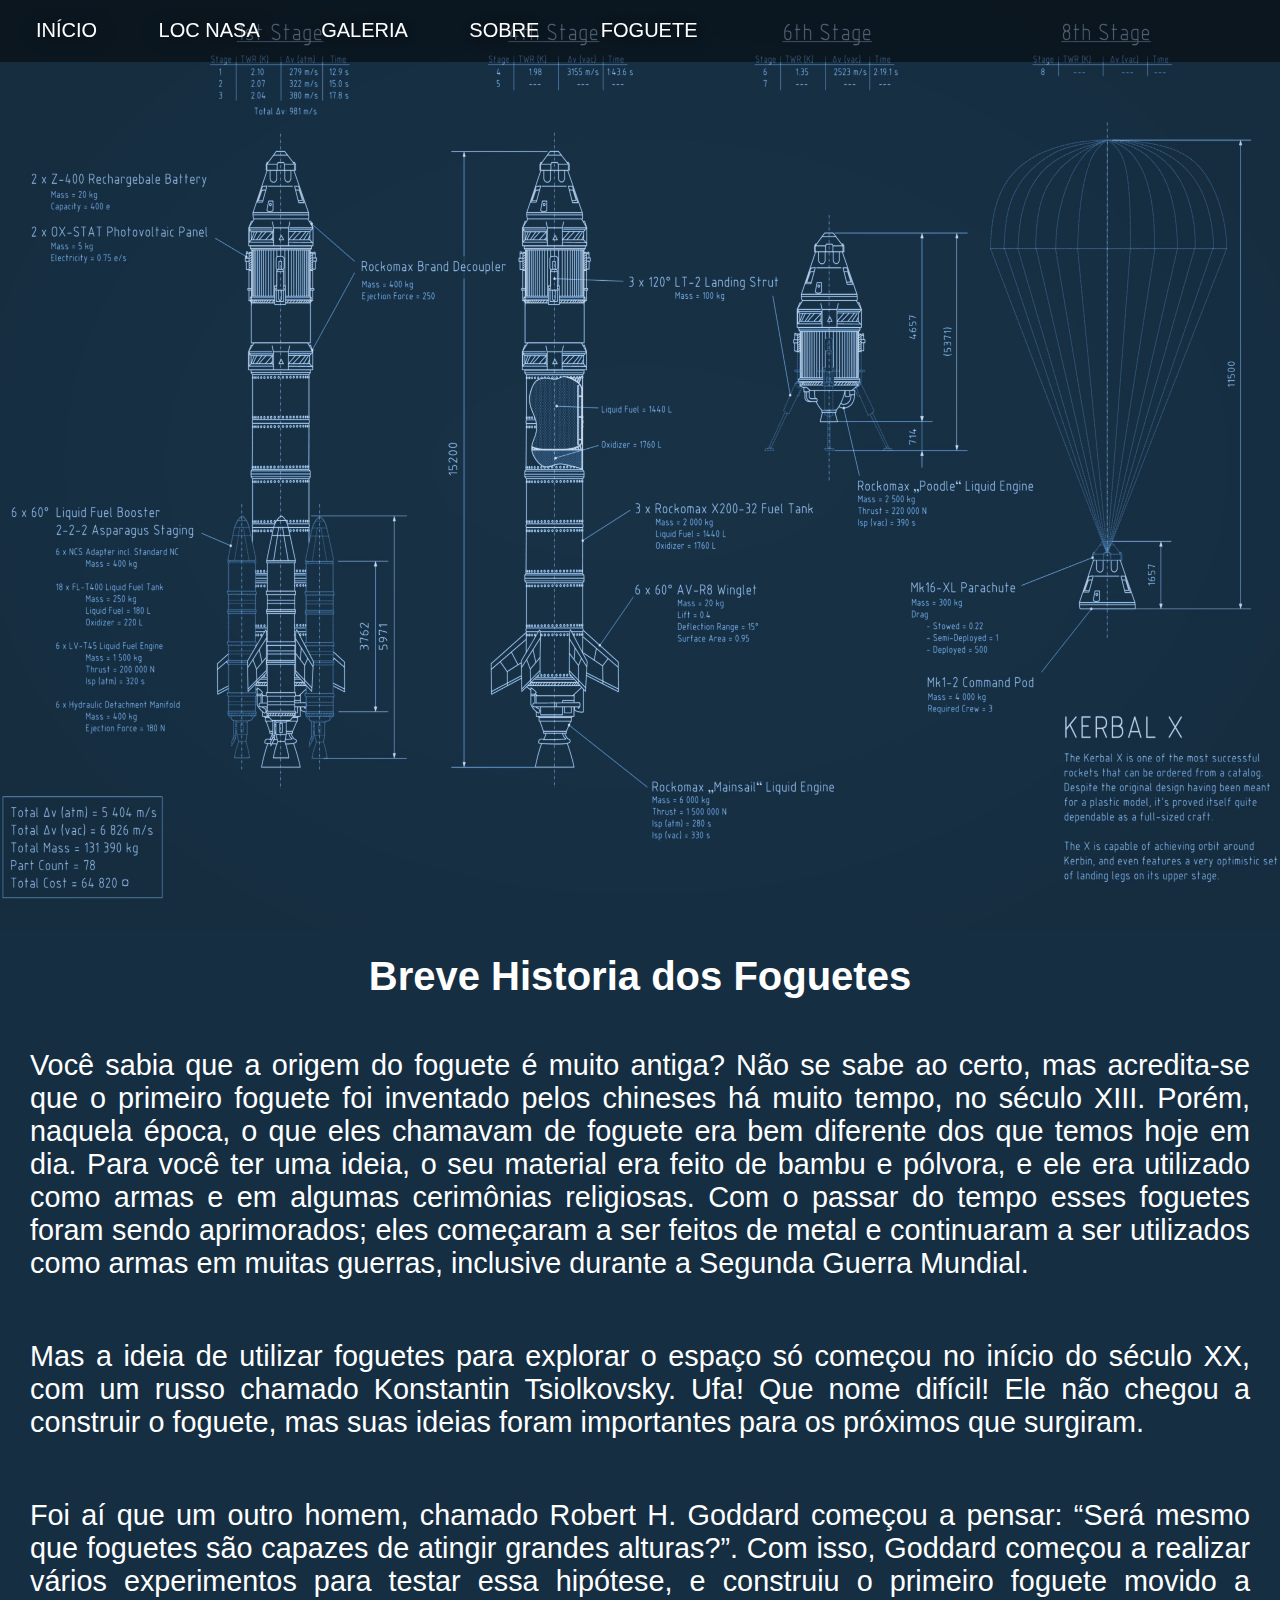
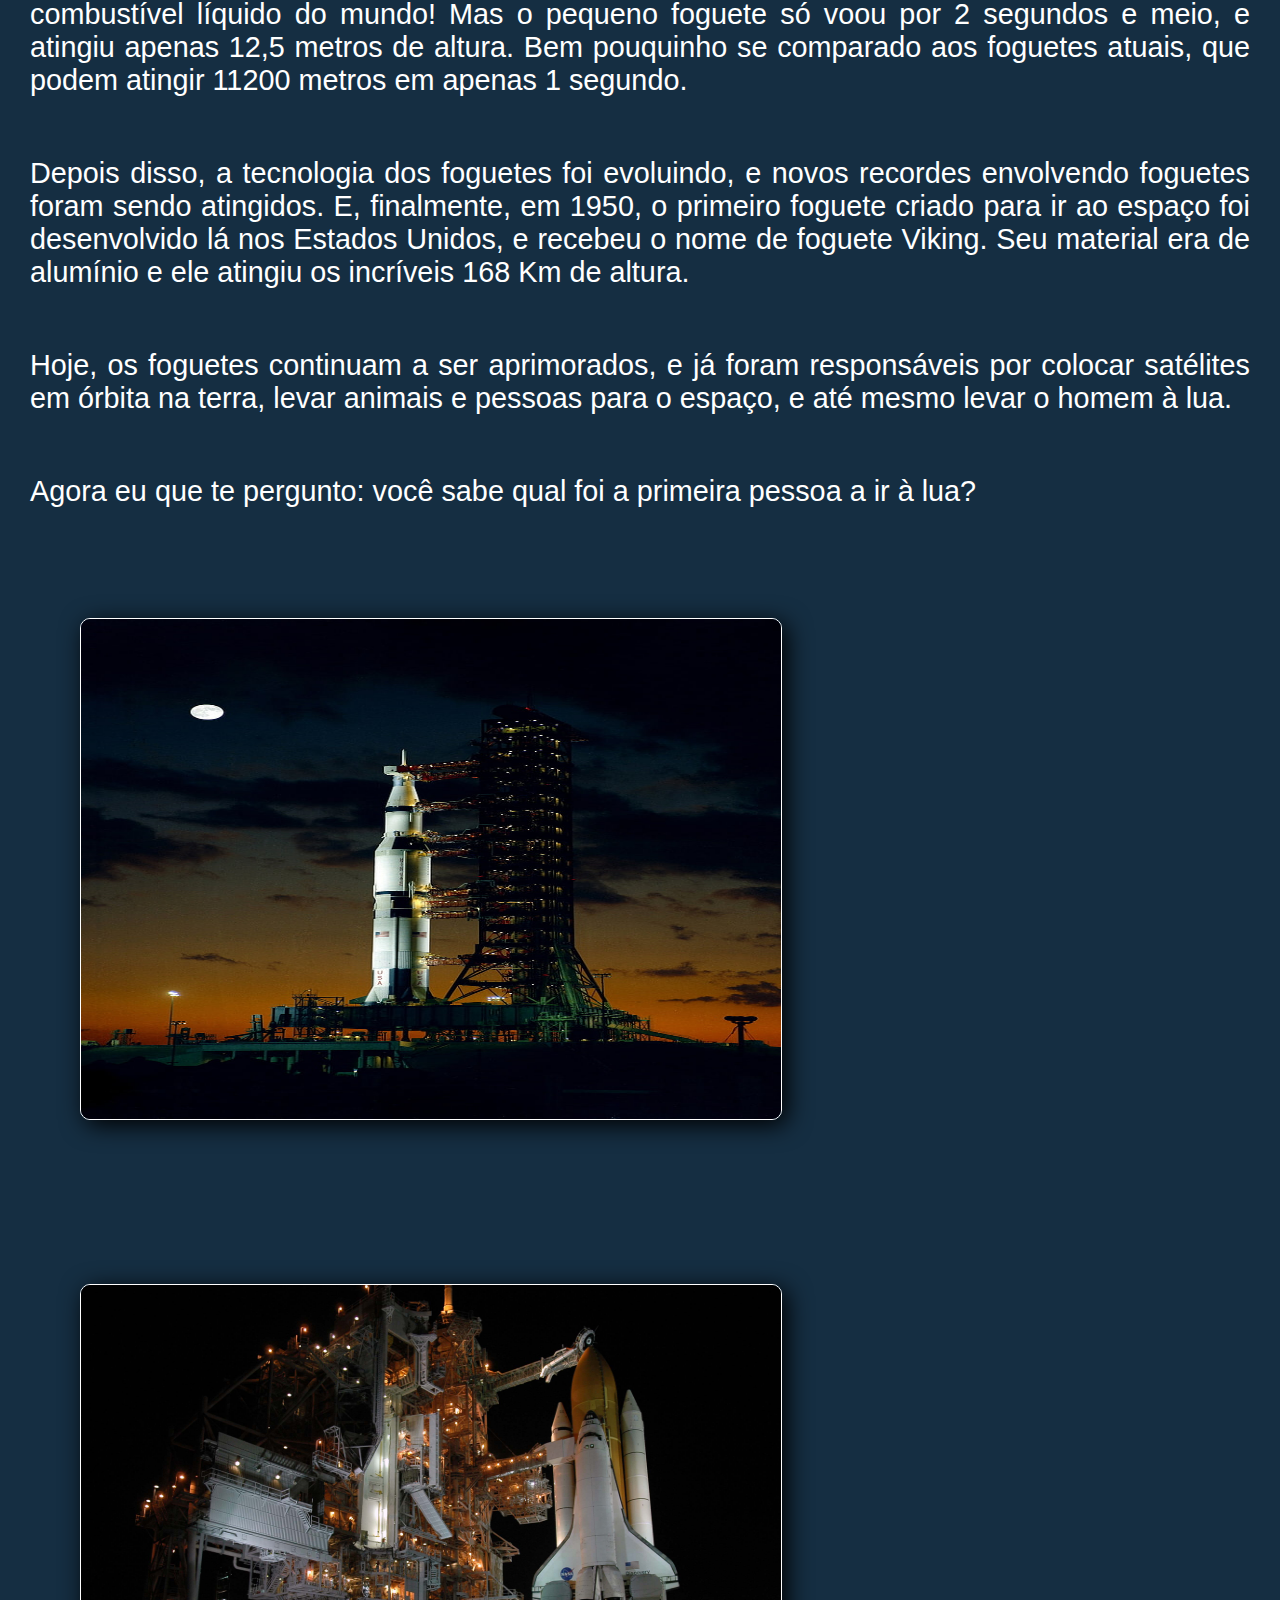
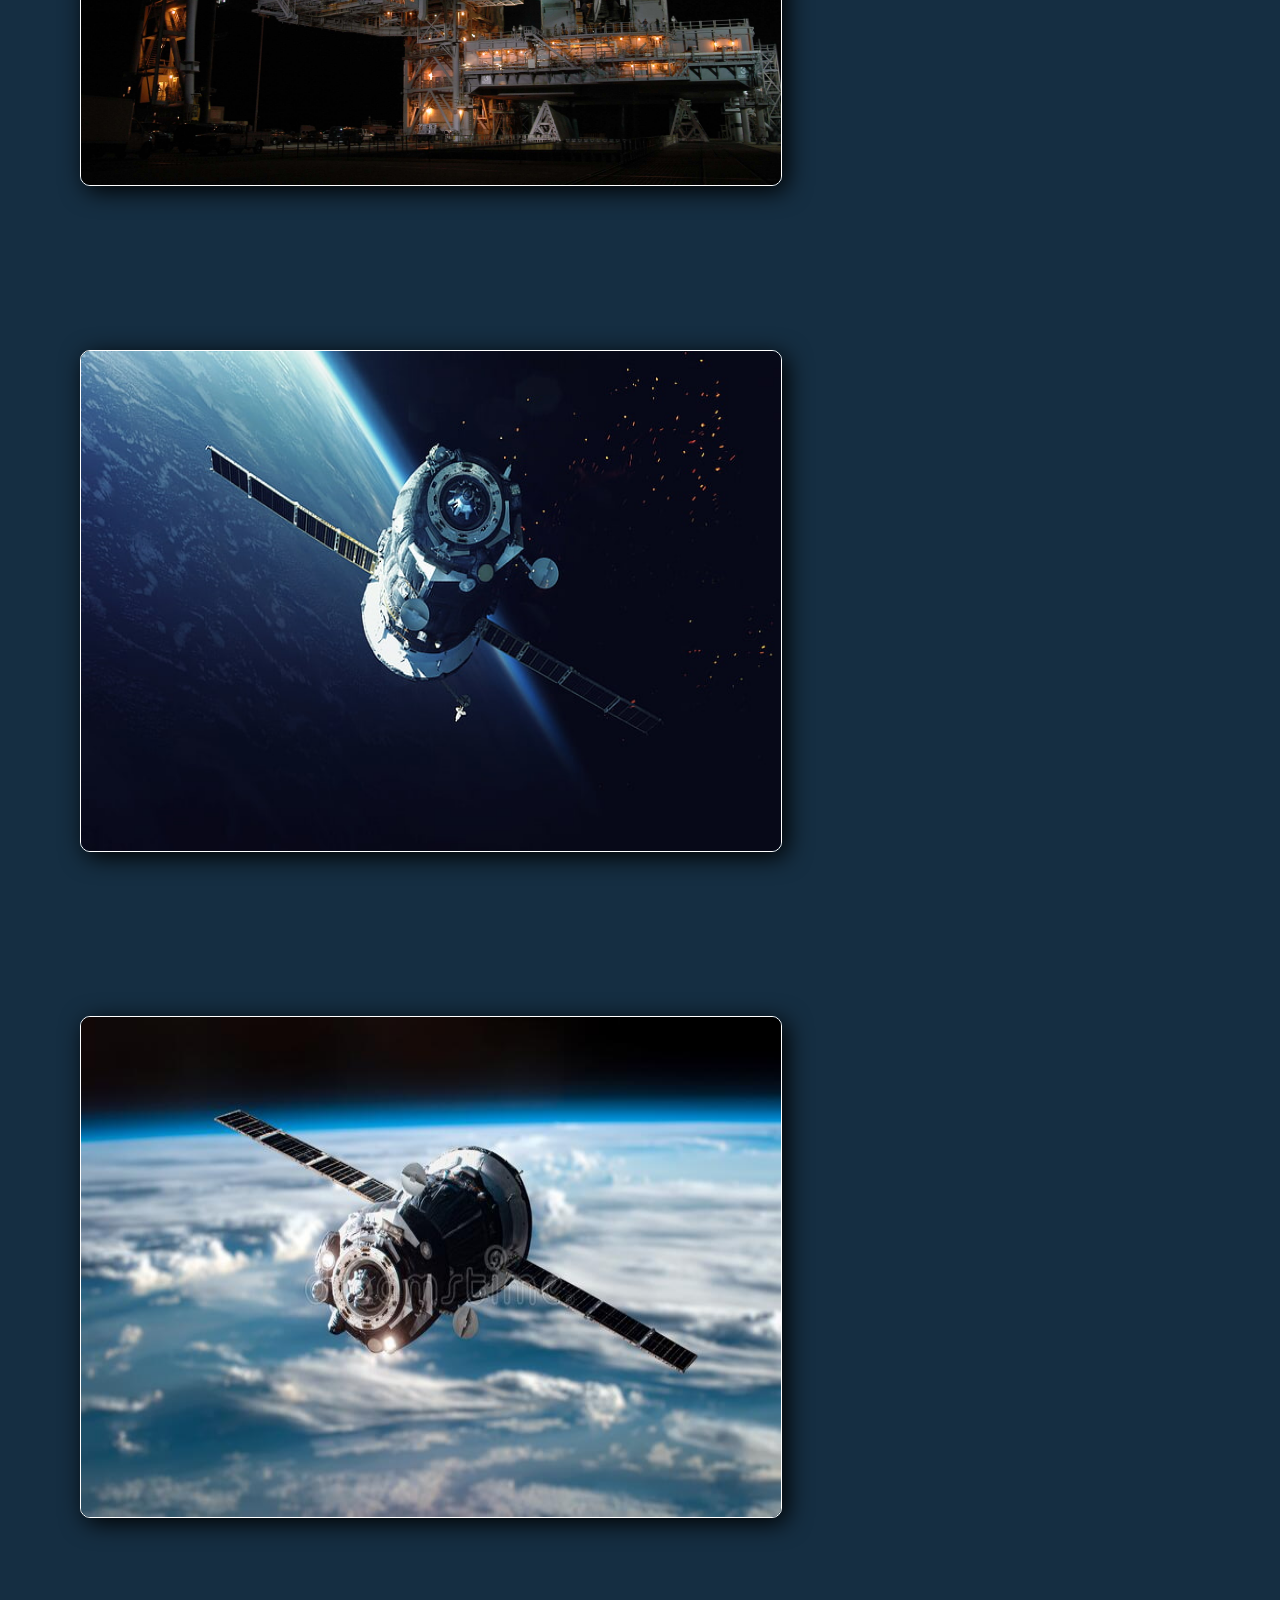
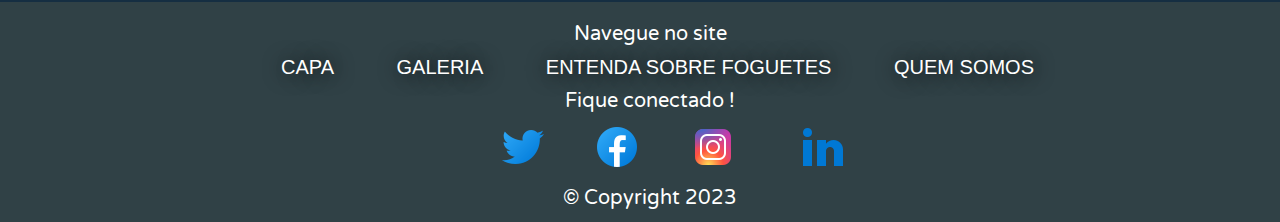
<file: nasAI/foguete.html>
<!DOCTYPE html>
<html lang="en">
<head>
    <meta charset="UTF-8">
    <meta http-equiv="X-UA-Compatible" content="IE=edge">
    <meta name="viewport" content="width=device-width, initial-scale=1.0">
<link rel="stylesheet" type="text/css" href="css/foguete.css">
<link rel="icon" type="images/png" href="../nasAI/images/icon.png" />
    <title>nasAI-Foguete</title>
</head>
<body>
    
    <div id="site">
        <header>
            <nav>
              <ul id="menu">
                <li><a id="um" href="index.html">Início</a></li>
                <li><a id="dois" href="locnasa.html">Loc NASA</a></li>
                <li><a id="tres" href="galeria.html">Galeria</a></li>
                <li><a id="quatro" href="sobre.html">Sobre</a></li>
                <li><a id="cinco" href="foguete.html">Foguete</a></li>
              </ul>
            </nav>
        </header>

        <div id="banner"><img src="../nasAI/images/banner5.jpg"></div>
        
        <section id="about">
            <h1>Breve Historia dos Foguetes</h1>
				<p>Você sabia que a origem do foguete é muito antiga? Não se sabe ao certo, mas acredita-se que o primeiro foguete foi inventado pelos chineses há muito tempo, no século XIII. Porém, naquela época, o que eles chamavam de foguete era bem diferente dos que temos hoje em dia. Para você ter uma ideia, o seu material era feito de bambu e pólvora, e ele era utilizado como armas e em algumas cerimônias religiosas.

          Com o passar do tempo esses foguetes foram sendo aprimorados; eles começaram a ser feitos de metal e continuaram a ser utilizados como armas em muitas guerras, inclusive durante a Segunda Guerra Mundial.</p>
          
         <p> Mas a ideia de utilizar foguetes para explorar o espaço só começou no início do século XX,  com um russo chamado Konstantin Tsiolkovsky. Ufa! Que nome difícil! Ele não chegou a construir o foguete, mas suas ideias foram importantes para os próximos que surgiram.</p>
          
         <p> Foi aí que um outro homem, chamado Robert H. Goddard começou a pensar: “Será mesmo que foguetes são capazes de atingir grandes alturas?”. Com isso, Goddard começou a realizar vários experimentos para testar essa hipótese, e construiu o primeiro foguete movido a combustível líquido do mundo! Mas o pequeno foguete só voou por 2 segundos e meio, e atingiu apenas 12,5 metros de altura. Bem pouquinho se comparado aos foguetes atuais, que podem atingir 11200 metros em apenas 1 segundo.</p>
          
         <p> Depois disso, a tecnologia dos foguetes foi evoluindo, e novos recordes envolvendo foguetes foram sendo atingidos. E, finalmente, em 1950,  o primeiro foguete criado para ir ao espaço foi desenvolvido lá nos Estados Unidos, e recebeu o nome de foguete Viking. Seu material era de alumínio e ele atingiu os incríveis 168 Km de altura.</p>
          
         <p> Hoje, os foguetes continuam a ser aprimorados, e já foram responsáveis por colocar satélites em órbita na terra, levar animais e pessoas para o espaço, e até mesmo levar o homem à lua.</p>
          
         <p> Agora eu que te pergunto: você sabe qual foi a primeira pessoa a ir à lua?</p>
        </section>
        <section id="gallery">
        <img src="../nasAI/images/modelo.jpg" >
        <img src="../nasAI/images/onibusEspacial.jpg">
        <img src="../nasAI/images/foguete.jpg" >
        <img src="../nasAI/images/modelo1.jpg" >
      </section>

        <footer>
            <nav>
              <p>Navegue no site</p>
    
              <ul>
                <li><a href="index.html">Capa</a></li>
    
                <li><a href="galeria.html">Galeria</a></li>
    
                <li><a href="foguete.html">Entenda sobre Foguetes</a></li>
    
                <li><a href="sobre.html">Quem somos</a></li>
              </ul>
            
    
            
              <p>Fique conectado !</p>
    
              <ul>
                
                <li>
                  <li>
                    <li>
                      <a href="https://twitter.com/" target="_blank">
                        <img src="../nasAI/icones/twitter.png"
                      /></a>
                    </li>
                    <a href="https://www.facebook.com/" target="_blank">
                      <img src="../nasAI/icones/facebook.png"
                    /></a>
                  </li>
                  <a href="https://www.instagram.com/" target="_blank">
                    <img src="../nasAI/icones/instagram.png"
                  /></a>
                </li>
    
                <li>
                  <a href="https://br.linkedin.com/" target="_blank">
                    <img src="../nasAI/icones/linkedin.png"/></a>
                </li>
              </ul>
              <p>&copy; Copyright 2023</p>
            </nav>
          </footer>
            
</body>
</html>
</file>
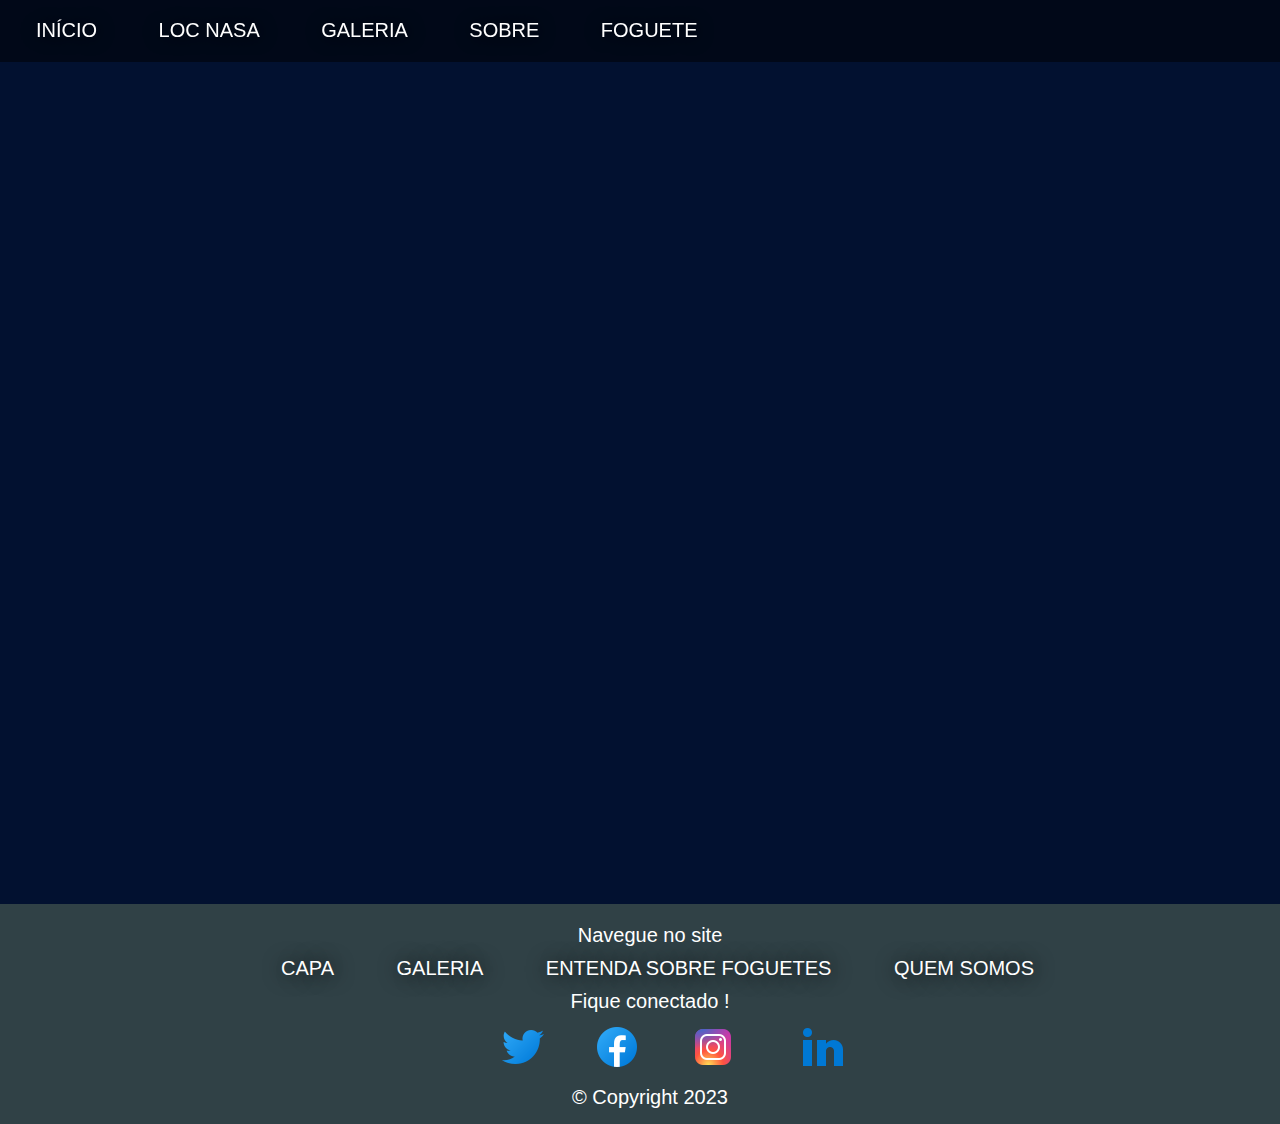
<file: nasAI/locnasa.html>
<!DOCTYPE html>
<html lang="en">
<head>
    <meta charset="UTF-8">
    <meta http-equiv="X-UA-Compatible" content="IE=edge">
    <meta name="viewport" content="width=device-width, initial-scale=1.0">
<link rel="stylesheet" type="text/css" href="css/locnasa.css">
<link rel="icon" type="images/png" href="../nasAI/images/icon.png" />
    <title>nasAI-Sobre</title>
</head>
<body>
    <div id="site">
        <header>
            <nav>
              <ul id="menu">
                <li><a id="um" href="index.html">Início</a></li>
                <li><a id="dois" href="locnasa.html">Loc NASA</a></li>
                <li><a id="tres" href="galeria.html">Galeria</a></li>
                <li><a id="quatro" href="sobre.html">Sobre</a></li>
                <li><a id="cinco" href="foguete.html">Foguete</a></li>
              </ul>
            </nav>
        </header>
        
        <section id="maps">
            <iframe src="https://www.google.com/maps/embed?pb=!1m14!1m8!1m3!1d13882.097145989348!2d-95.089998!3d29.5593451!3m2!1i1024!2i768!4f13.1!3m3!1m2!1s0x86409db01c646f73%3A0x212847ff510dada4!2sNASA%20Johnson%20Space%20Center!5e0!3m2!1spt-BR!2sbr!4v1683157487455!5m2!1spt-BR!2sbr" width="100%" style="border:0; height: 100vh;" allowfullscreen="" loading="lazy" referrerpolicy="no-referrer-when-downgrade"></iframe></iframe>
        </section>

        <footer>
            <nav>
              <p>Navegue no site</p>
    
              <ul>
                <li><a href="index.html">Capa</a></li>
    
                <li><a href="galeria.html">Galeria</a></li>
    
                <li><a href="foguete.html">Entenda sobre Foguetes</a></li>
    
                <li><a href="sobre.html">Quem somos</a></li>
              </ul>
            
    
            
              <p>Fique conectado !</p>
    
              <ul>
                
                <li>
                  <li>
                    <li>
                      <a href="https://twitter.com/" target="_blank">
                        <img src="../nasAI/icones/twitter.png"
                      /></a>
                    </li>
                    <a href="https://www.facebook.com/" target="_blank">
                      <img src="../nasAI/icones/facebook.png"
                    /></a>
                  </li>
                  <a href="https://www.instagram.com/" target="_blank">
                    <img src="../nasAI/icones/instagram.png"
                  /></a>
                </li>
    
                <li>
                  <a href="https://br.linkedin.com/" target="_blank">
                    <img src="../nasAI/icones/linkedin.png"/></a>
                </li>
              </ul>
              <p>&copy; Copyright 2023</p>
            </nav>
          </footer>
</body>
</html>
</file>
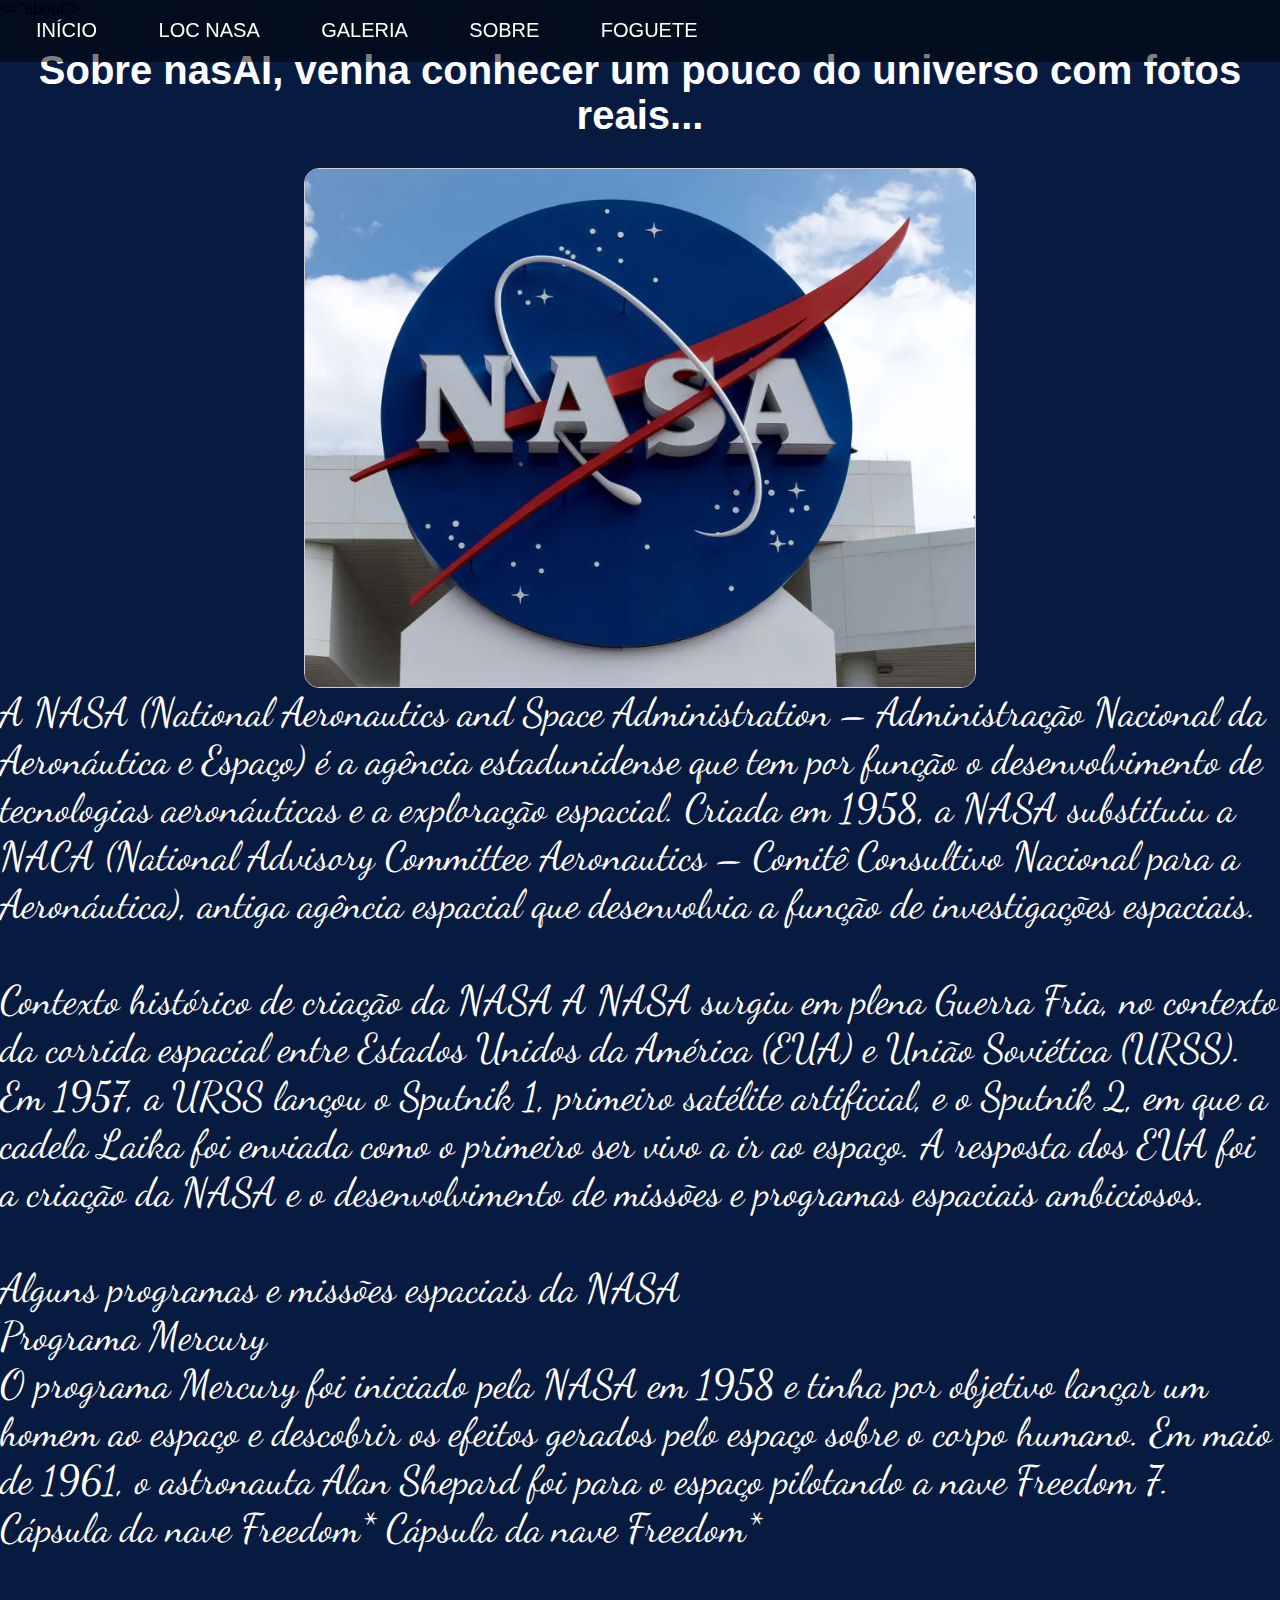
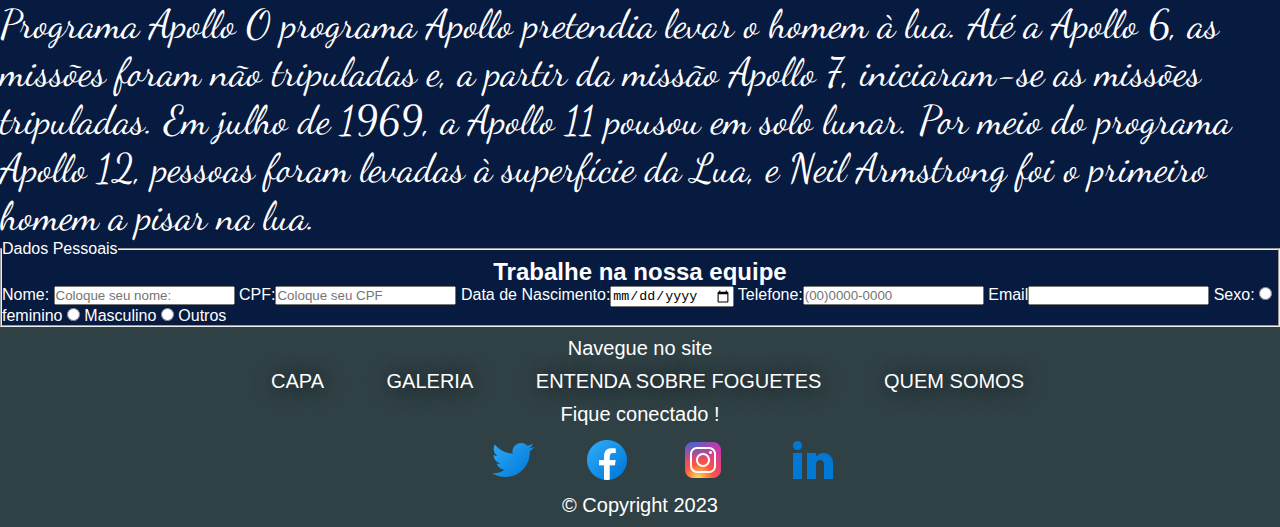
<file: nasAI/sobre.html>
<!DOCTYPE html>
<html lang="en">
<head>
    <meta charset="UTF-8">
    <meta http-equiv="X-UA-Compatible" content="IE=edge">
    <meta name="viewport" content="width=device-width, initial-scale=1.0">
    <link rel="stylesheet" type="text/css" href="css/sobre.css">
    <link rel="icon" type="images/png" href="../nasAI/images/icon.png" />
    <title>nasAI-Sobre</title>
</head>
<body>
    <div id="site">
        <header>
            <nav>
              <ul id="menu">
                <li><a id="um" href="index.html">Início</a></li>
                <li><a id="dois" href="locnasa.html">Loc NASA</a></li>
                <li><a id="tres" href="galeria.html">Galeria</a></li>
                <li><a id="quatro" href="sobre.html">Sobre</a></li>
                <li><a id="cinco" href="foguete.html">Foguete</a></li>
              </ul>
            </nav>
        </header>
        <="about">
            <h1>Sobre nasAI, venha conhecer um pouco do universo com fotos reais...
            </h1>
          
            <center>
            <div class="full-div">
            <img class="img-destaque-interna bigest-img" src="images/nasa.webp" alt="A NASA é responsável pelo desenvolvimento de novas tecnologias e por explorações espaciais" title="NASA" width="800" height="618">
          </center>
          </div>
            </div>
          
        <section id="texto">  
            <p>A NASA (National Aeronautics and Space Administration – Administração Nacional da Aeronáutica e Espaço) é a agência estadunidense que tem por função o desenvolvimento de tecnologias aeronáuticas e a exploração espacial. Criada em 1958, a NASA substituiu a NACA (National Advisory Committee Aeronautics – Comitê Consultivo Nacional para a Aeronáutica), antiga agência espacial que desenvolvia a função de investigações espaciais.
            </br>
          </br>
        
              
          Contexto histórico de criação da NASA
          
          A NASA surgiu em plena Guerra Fria, no contexto da corrida espacial entre Estados Unidos da América (EUA) e União Soviética (URSS). Em 1957, a URSS lançou o Sputnik 1, primeiro satélite artificial, e o Sputnik 2, em que a cadela Laika foi enviada como o primeiro ser vivo a ir ao espaço. A resposta dos EUA foi a criação da NASA e o desenvolvimento de missões e programas espaciais ambiciosos.
        </br>
      </br>
        
          Alguns programas e missões espaciais da NASA
        </br>
          Programa Mercury
        </br>
          O programa Mercury foi iniciado pela NASA em 1958 e tinha por objetivo lançar um homem ao espaço e descobrir os efeitos gerados pelo espaço sobre o corpo humano. Em maio de 1961, o astronauta Alan Shepard foi para o espaço pilotando a nave Freedom 7.
        </br>
          Cápsula da nave Freedom*
          Cápsula da nave Freedom*
        </br>
      </br>
      
          Programa Apollo
          
          O programa Apollo pretendia levar o homem à lua. Até a Apollo 6, as missões foram não tripuladas e, a partir da missão Apollo 7, iniciaram-se as missões tripuladas. Em julho de 1969, a Apollo 11 pousou em solo lunar. Por meio do programa Apollo 12, pessoas foram levadas à superfície da Lua, e Neil Armstrong foi o primeiro homem a pisar na lua.</p>
        </section>
        </section>


        <fieldset>
          <h2 align="center">Trabalhe na nossa equipe</h2>
          <legend>Dados Pessoais</legend>
              <label>Nome: <input type="text" name="Nome" placeholder="Coloque seu nome:"/></label>
              <label>CPF:<input type="text" name="CPF" maxlength="11"placeholder="Coloque seu CPF"></label>
              <label>Data de Nascimento:<input type="date" name="DataNasc" maxlength="11"placeholder="Coloque sua Data de Nascimento" /></label>
              <label>Telefone:<input type="tel" name="tel" maxlength="14"placeholder="(00)0000-0000" /></label>
              <label>Email<input type="email" name="email"></label>
              <label>Sexo:
                <input type="radio" name="sexo" value="0" /> feminino
                <input type="radio" name="sexo" value="1" /> Masculino
                <input type="radio" name="sexo" value="2" /> Outros
              </label>
        </fieldset>

        <footer>
            <nav>
              <p>Navegue no site</p>
    
              <ul>
                <li><a href="index.html">Capa</a></li>
    
                <li><a href="galeria.html">Galeria</a></li>
    
                <li><a href="foguete.html">Entenda sobre Foguetes</a></li>
    
                <li><a href="sobre.html">Quem somos</a></li>
              </ul>
            
    
            
              <p>Fique conectado !</p>
    
              <ul>
                
                <li>
                  <li>
                    <li>
                      <a href="https://twitter.com/" target="_blank">
                        <img src="../nasAI/icones/twitter.png"
                      /></a>
                    </li>
                    <a href="https://www.facebook.com/" target="_blank">
                      <img src="../nasAI/icones/facebook.png"
                    /></a>
                  </li>
                  <a href="https://www.instagram.com/" target="_blank">
                    <img src="../nasAI/icones/instagram.png"
                  /></a>
                </li>
    
                <li>
                  <a href="https://br.linkedin.com/" target="_blank">
                    <img src="../nasAI/icones/linkedin.png"/></a>
                </li>
              </ul>
              <p>&copy; Copyright 2023</p>
            </nav>
          </footer>
</body>
</html>
</file>
<file: nasAI/css/foguete.css>
@import url('https://fonts.googleapis.com/css2?family=Varela+Round&display=swap');
*{
	margin: 0;
	padding: 0;
}

body{
    background-color:#152E42;
	font-family: arial, sans-serif;
}

ul#menu{
	background-color: RGBa(0,0,0,0.5);
	line-height: 60px;
	position: fixed;
	width: 100%;
}

ul#menu li{
	display: inline;
}


nav a:link, a:visited{
	font-size: 20px;
	text-transform: uppercase;
	text-decoration: none;
	color: #ffffff;
	padding: 21px;
	text-shadow: 1px 1px 20px #000;
}



#um:hover {
  background-color: #E6E9EE;
  color: #ffffff;
}

#dois:hover {
  background-color: #F24968;
  color: #ffffff;
}

#tres:hover {
  background-color: #082359;
  color: #ffffff;
}

#quatro:hover {
  background-color: #071A40;
  color: #ffffff;
}

#cinco:hover {
  background-color: #152E42;
  color: #ffffff;
}
p {
	font-size: 20px;
	text-align: center;
	color: #fff;
	padding: 10px;
	font-family: 'Varela Round', sans-serif;
  }

h1{
	font-size: 40px;
	padding:20px;	
	text-align: center;
	color: #FFF;
}
img{

}
#gallery img{
	
	width: 700px;
	height: 500px;
	margin: 80px;
	border-radius: 10px;
	border: 1px solid #FFF;
	box-shadow: 5px 5px 25px #000;
}

#about p{
	padding: 30px;
	color: #FFF;
	font-size: 1.8em;
	text-align: justify;
	font-family:sans-serif;
}
#banner img{
	height: 930px;
	width: 100%;
	background-size: cover;
	background-repeat: no-repeat;
    width: 100%;
    margin: 0 auto;

    
}

footer a:hover,
a:active {
  color: #6f9196;
  text-align:center;
}

footer p {
  font-size: 20px;
  text-align: center;
  color: #fff;
  padding: 10px;
}
footer {
   height: 200px;
    width: 100%;
    background-color: #304146;
    clear: both;
    padding: 10px;
    font-size: 20px;
    display: inline-block;
    text-align: center;
}
nav li {
  display: inline-block;
  margin: 0 0 0 15px;
}
</file>
<file: nasAI/css/locnasa.css>
@import url('https://fonts.googleapis.com/css2?family=Bruno+Ace+SC&display=swap');
* {
  margin: 0;
  padding: 0;
}

body {
  background-color: #021130;
  margin: 0;
  padding: 0;
  font-family: arial, sans-serif;
}

ul#menu {
  background-color: RGBa(0, 0, 0, 0.5);
  line-height: 60px;
  position: fixed;
  width: 100%;
}

ul#menu li {
  display: inline;
}

nav a:link,
a:visited {
  font-size: 20px;
  text-transform: uppercase;
  text-decoration: none;
  color: #ffffff;
  padding: 21px;
  text-shadow: 1px 1px 20px #000;
}



#um:hover {
  background-color: #E6E9EE;
  color: #ffffff;
}

#dois:hover {
  background-color: #F24968;
  color: #ffffff;
}

#tres:hover {
  background-color: #082359;
  color: #ffffff;
}

#quatro:hover {
  background-color: #071A40;
  color: #ffffff;
}

#cinco:hover {
  background-color: #152E42;
  color: #ffffff;
}

footer a:hover,
a:active {
  color: #6f9196;
  text-align:center;
}

footer p {
  font-size: 20px;
  text-align: center;
  color: #fff;
  padding: 10px;
}
footer {
   height: 200px;
    width: 100%;
    background-color: #304146;
    clear: both;
    padding: 10px;
    font-size: 20px;
    display: inline-block;
    text-align: center;
}
nav li {
  display: inline-block;
  margin: 0 0 0 15px;
}
</file>
<file: nasAI/css/sobre.css>
@import url('https://fonts.googleapis.com/css2?family=Dancing+Script&display=swap');
*{
	margin: 0;
	padding: 0;
}

body{
	background-color: #071A40;
	margin: 0;
	padding: 0;
	font-family: arial, sans-serif;
}

ul#menu{
	background-color: RGBa(0,0,0,0.5);
	line-height: 60px;
	position: fixed;
	width: 100%;
}

ul#menu li{
	display: inline;
}


nav a:link, a:visited{
	font-size: 20px;
	text-transform: uppercase;
	text-decoration: none;
	color: #ffffff;
	padding: 21px;
	text-shadow: 1px 1px 20px #000;
}


#um:hover {
	background-color: #E6E9EE;
	color: #ffffff;
  }
  
  #dois:hover {
	background-color: #F24968;
	color: #ffffff;
  }
  
  #tres:hover {
	background-color: #082359;
	color: #ffffff;
  }
  
  #quatro:hover {
	background-color: #071A40;
	color: #ffffff;
  }
  
  #cinco:hover {
	background-color: #152E42;
	color: #ffffff;
  }

h1{
	font-size: 40px;
	padding: 30px;	
	text-align: center;
	color: #FFF;
}
p{
	font-family: 'Dancing Script', cursive;
	font-size:40px;
  width: 100%;
  
}
#texto {
  font-family: 'Dancing Script', cursive;
	font-size:40px;
  color: #FFF;
}
#about{
	width: 100%;
	height: 100vh;
	color: #FFF;
	font-size: 2.0em;
}
figure {
    display: block;
    margin-block-start: 1em;
    margin-block-end: 1em;
    margin-inline-start: 40px;
    margin-inline-end: 40px;
}

.img-destaque-interna {
    max-height: 400px;
    height: auto;
    
}
.img-destaque-interna {
    -o-object-fit: cover;
    object-fit: cover;
    width: auto;
    max-width: 100%;
    height: 100%;
    max-height: 520px;
    border: 1px solid #cecece;
    border-radius: 15px;
    
}
img, svg {
    vertical-align: middle;
}
*, ::after, ::before {
    -webkit-box-sizing: border-box;
    box-sizing: border-box;

}img {
    overflow-clip-margin: content-box;
    overflow: clip;
    text-align: center;
}
footer a:hover,
a:active {
  color: #6f9196;
  text-align:center;
}

footer p {
  font-size: 20px;
  text-align: center;
  color: #fff;
  padding: 10px;
  font-family:sans-serif;
}
footer {
   height: 200px;
    width: 100%;
    background-color: #304146;
    clear: both;
    font-size: 20px;
    display: inline-block;
    text-align: center;
}
nav li {
  display: inline-block;
  margin: 0 0 0 15px;
}
fieldset {
  color:#fff;
}
</file>
